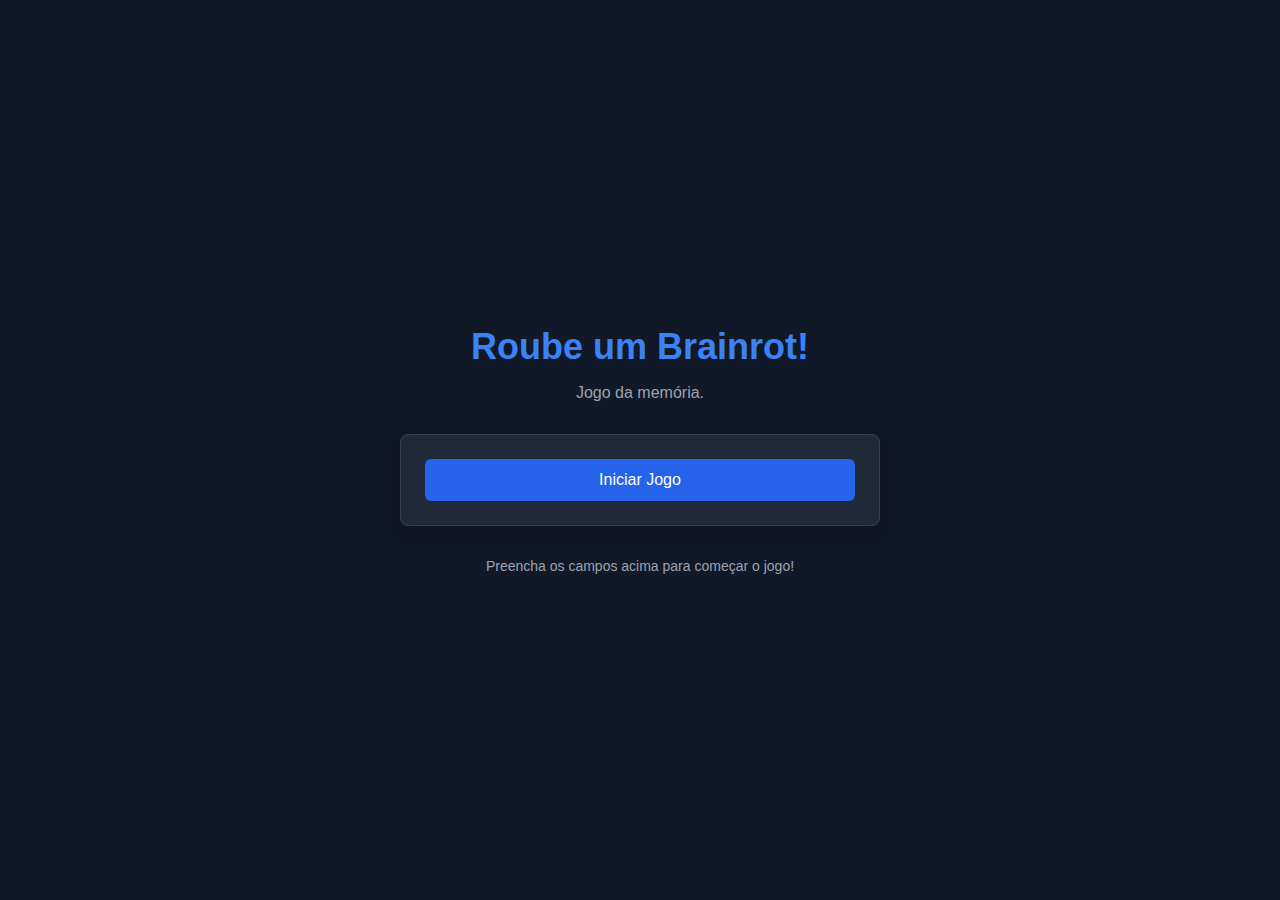
<file: index.html>
<!DOCTYPE html>
<html lang="pt-BR">

<head>
    <meta charset="UTF-8">
    <meta name="viewport" content="width=device-width, initial-scale=1.0">
    <title>Roube um Brainrot!</title>
    <link rel="shortcut icon" href="/img/" type="image/x-icon">
    <link rel="stylesheet" href="https://enzomerlino.github.io/jogodobrainrot/css/style.css">
</head>

<body>
    <div class="container">
        <div class="header">
            <h1>Roube um Brainrot!</h1>
            <p class="subtitle">Jogo da memória.</p>
        </div>

        <div class="form-container">
            <div class="form-group">
                <button id="startButton" class="start-button">
                    Iniciar Jogo
                </button>
            </div>
        </div>

        <div class="footer">
            <p>Preencha os campos acima para começar o jogo!</p>
        </div>
    </div>
</body>

</html>
<script src="https://enzomerlino.github.io/jogodobrainrot/js/script.js"></script>
<script>
    document.getElementById('startButton').addEventListener('click', function () {
        window.location.href = "https://enzomerlino.github.io/jogodobrainrot/pages/jogo.html";
    });

</script>
</file>
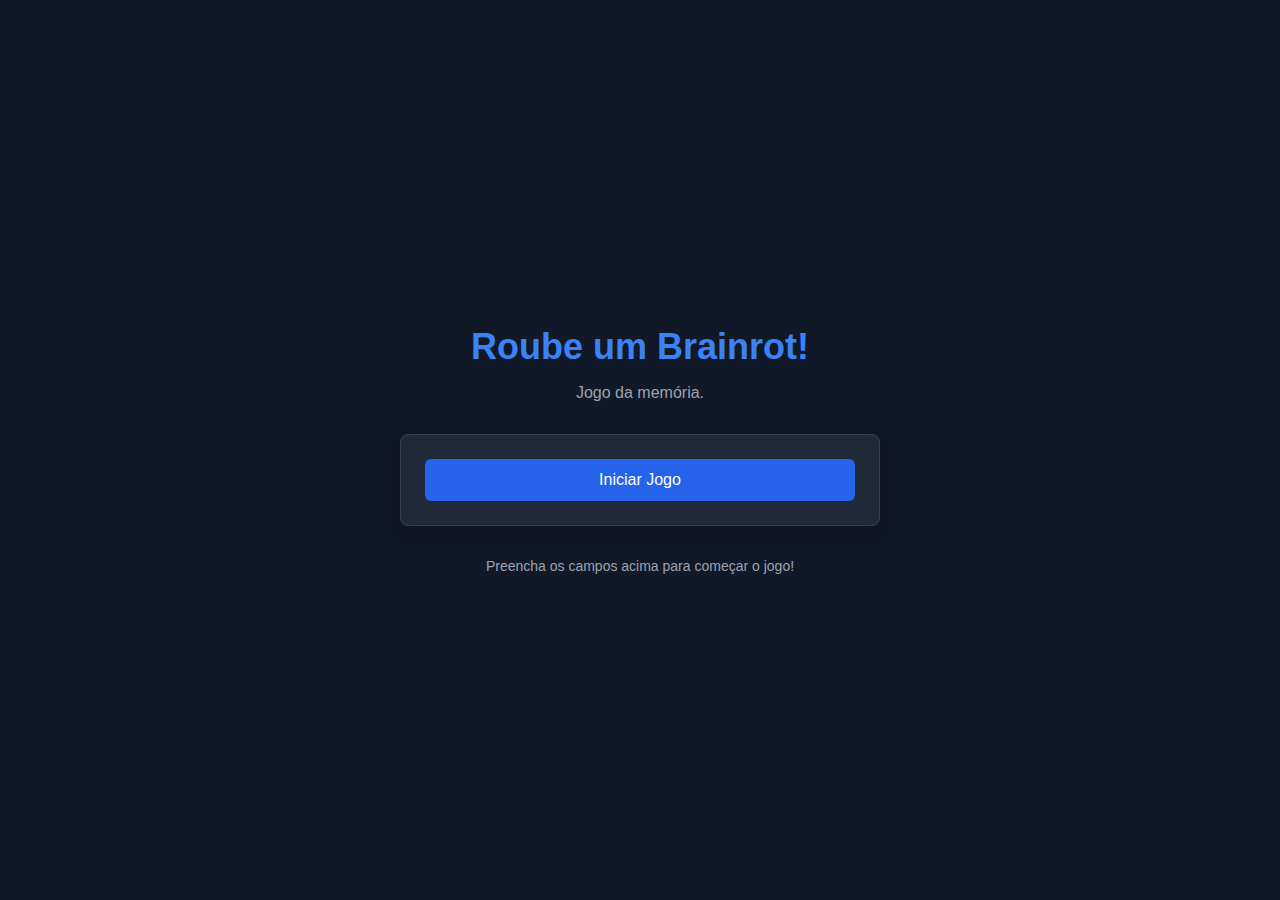
<file: pages/index.html>
<!DOCTYPE html>
<html lang="pt-BR">

<head>
    <meta charset="UTF-8">
    <meta name="viewport" content="width=device-width, initial-scale=1.0">
    <title>Roube um Brainrot!</title>
    <link rel="shortcut icon" href="/img/" type="image/x-icon">
    <link rel="stylesheet" href="https://enzomerlino.github.io/jogodobrainrot/css/style.css">
</head>

<body>
    <div class="container">
        <div class="header">
            <h1>Roube um Brainrot!</h1>
            <p class="subtitle">Jogo da memória.</p>
        </div>

        <div class="form-container">
            <div class="form-group">
                <button id="startButton" class="start-button">
                    Iniciar Jogo
                </button>
            </div>
        </div>

        <div class="footer">
            <p>Preencha os campos acima para começar o jogo!</p>
        </div>
    </div>
</body>

</html>
<script src="https://enzomerlino.github.io/jogodobrainrot/js/script.js"></script>
</file>
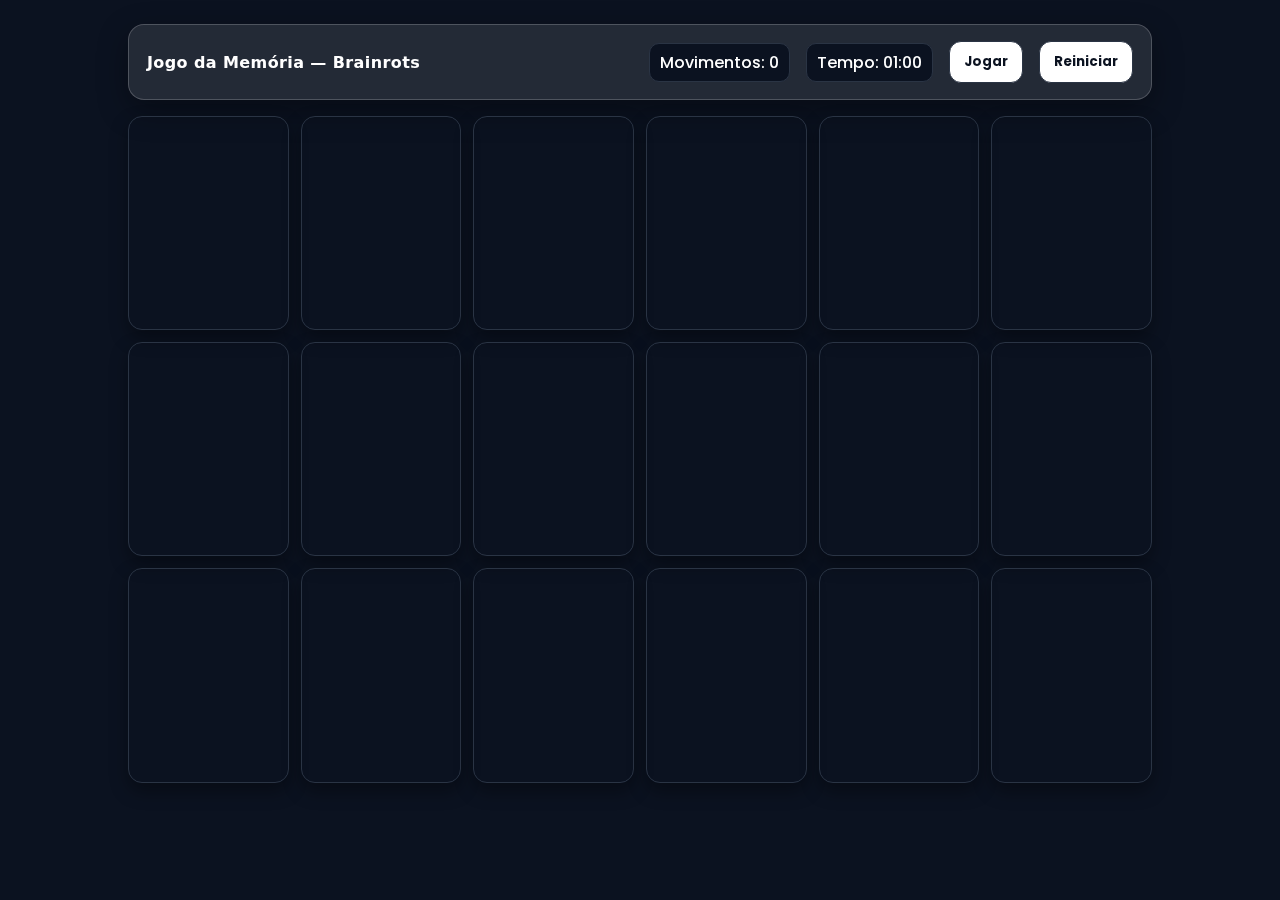
<file: pages/jogo.html>
<!DOCTYPE html>
<html lang="en">

<head>
    <meta charset="UTF-8">
    <meta name="viewport" content="width=device-width, initial-scale=1.0">
    <title>Jogo da Memória — Roube um Brainrot</title>
    <link rel="stylesheet" href="https://enzomerlino.github.io/jogodobrainrot/css/jogo.css">
</head>

<body>
    <main class="app">
        <header class="header">
            <div class="titulo">Jogo da Memória — Brainrots</div>
            <div class="stats" role="status">
                <span class="badge" id="moves">Movimentos: 0</span>
                <span class="badge" id="timer">Tempo: 01:00</span>
                <button class="btn" id="playBtn" type="button">Jogar</button>
                <button class="btn" id="resetBtn" type="button">Reiniciar</button>
            </div>
        </header>

        <section class="grid" id="grid"></section>
</body>
<script src="https://cdn.jsdelivr.net/npm/gsap@3.12.5/dist/gsap.min.js"></script>
<script src="https://enzomerlino.github.io/jogodobrainrot/js/jogo.js"></script>

</html>
</file>
